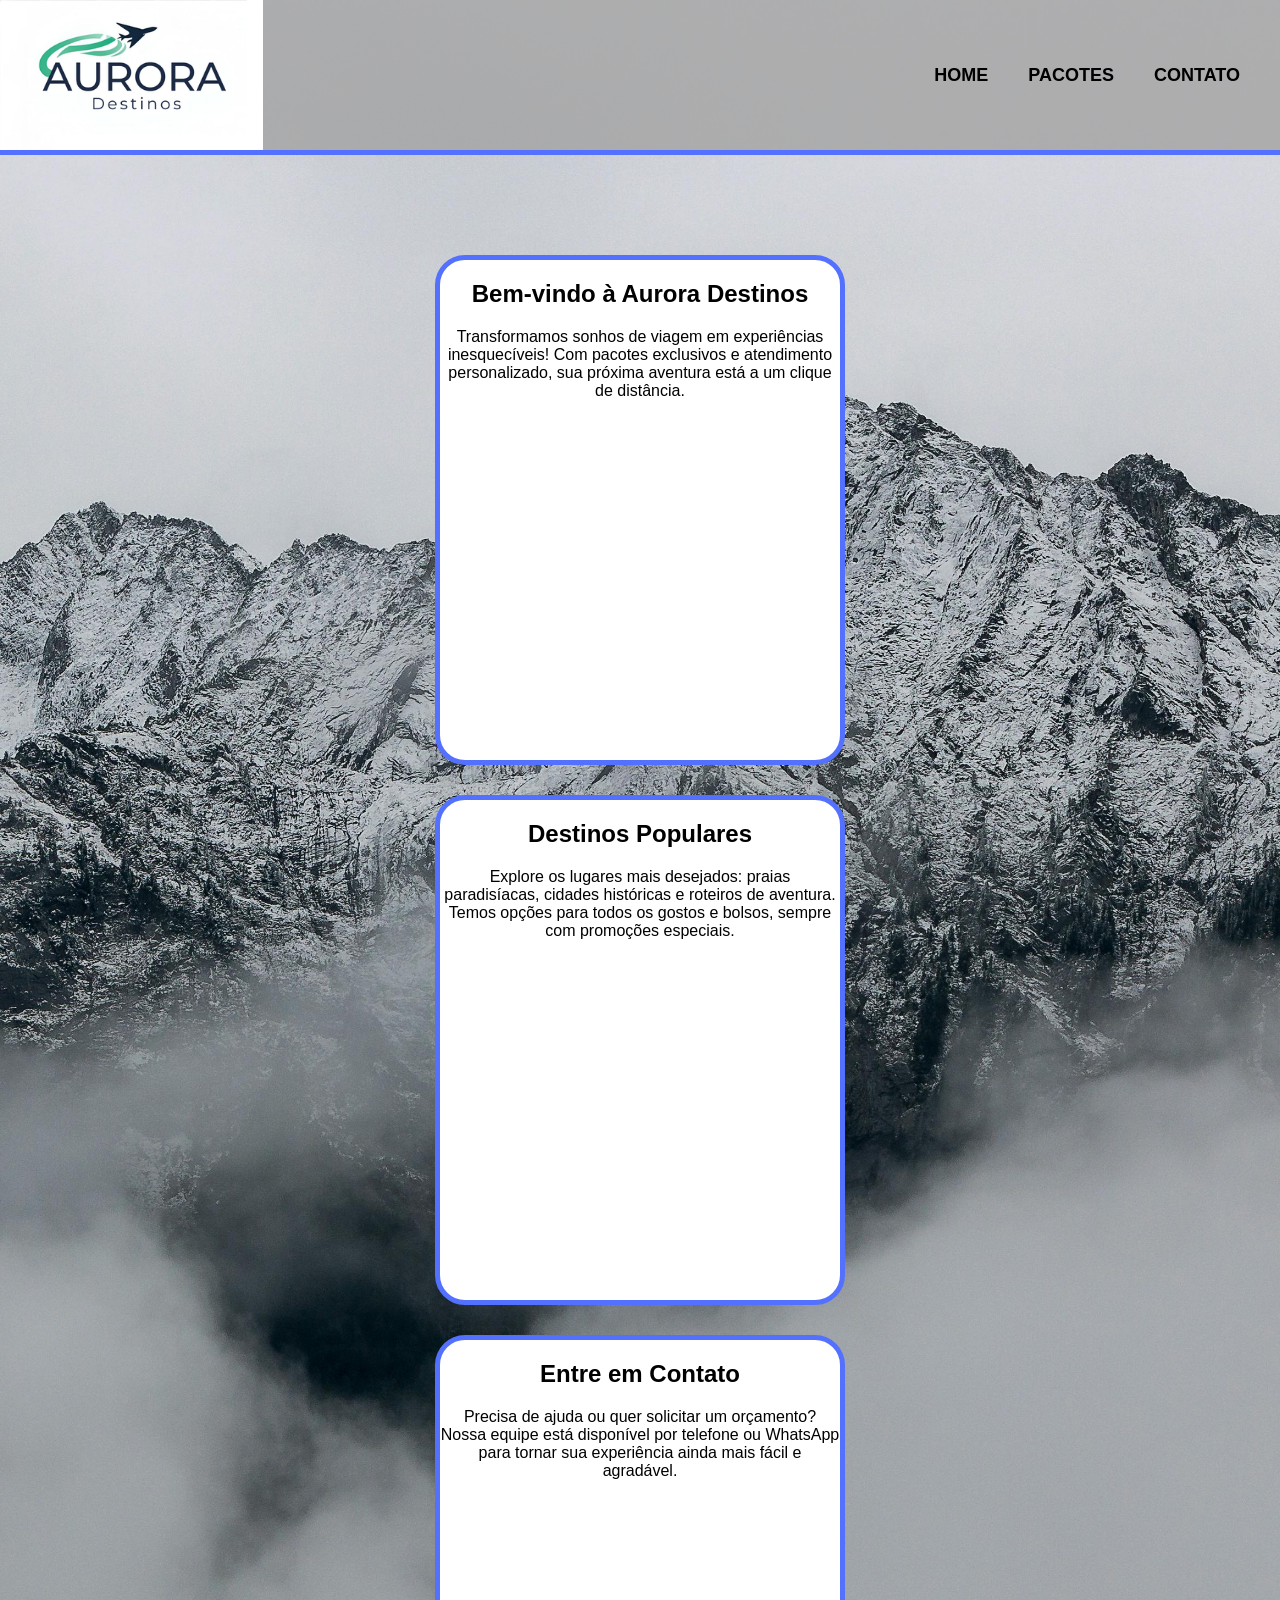
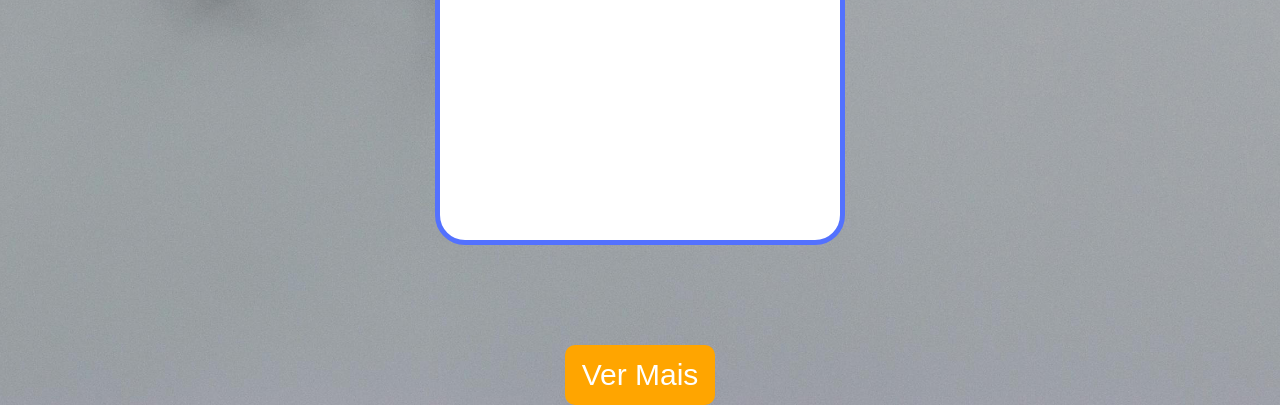
<file: projeto/index.html>
<!DOCTYPE html>
<html lang="pt-br">
<head>
    <meta charset="UTF-8">
    <meta name="viewport" content="width=device-width, initial-scale=1.0">

    
    <meta name="author" content="Daniel Schons Castro,Thomas uriel dos Santos Soares: softec">
    <meta name="description" content="Página inicial com apresentação de pacotes e serviços disponíveis. Confira nossas opções e saiba mais.">
    <meta name="keywords" content="pacotes, serviços, ofertas, viagens, produtos">

    <title>Home</title>

    <link rel="stylesheet" href="css/style.css">
</head>

<body>


<div id="header"></div>


<div class="maindiv">
    <article>
        <h2>Bem-vindo à Aurora Destinos</h2>
        <p>Transformamos sonhos de viagem em experiências inesquecíveis! Com pacotes exclusivos e atendimento personalizado, sua próxima aventura está a um clique de distância.</p>
    </article>
    
    <article>
        <h2>Destinos Populares</h2>
        <p>Explore os lugares mais desejados: praias paradisíacas, cidades históricas e roteiros de aventura. Temos opções para todos os gostos e bolsos, sempre com promoções especiais.</p>
    </article>
    
    <article>
        <h2>Entre em Contato</h2>
        <p>Precisa de ajuda ou quer solicitar um orçamento? Nossa equipe está disponível por telefone ou WhatsApp para tornar sua experiência ainda mais fácil e agradável.</p>
    </article>
</div>


    <button id="mainbutton" onclick="window.location.href='pacotes.html'">
        Ver Mais
    </button>
</main>

<script>
fetch("header.txt")
  .then(res => res.text())
  .then(data => {
    document.getElementById("header").innerHTML = data;
  });
</script>

</body>
</html>
</file>
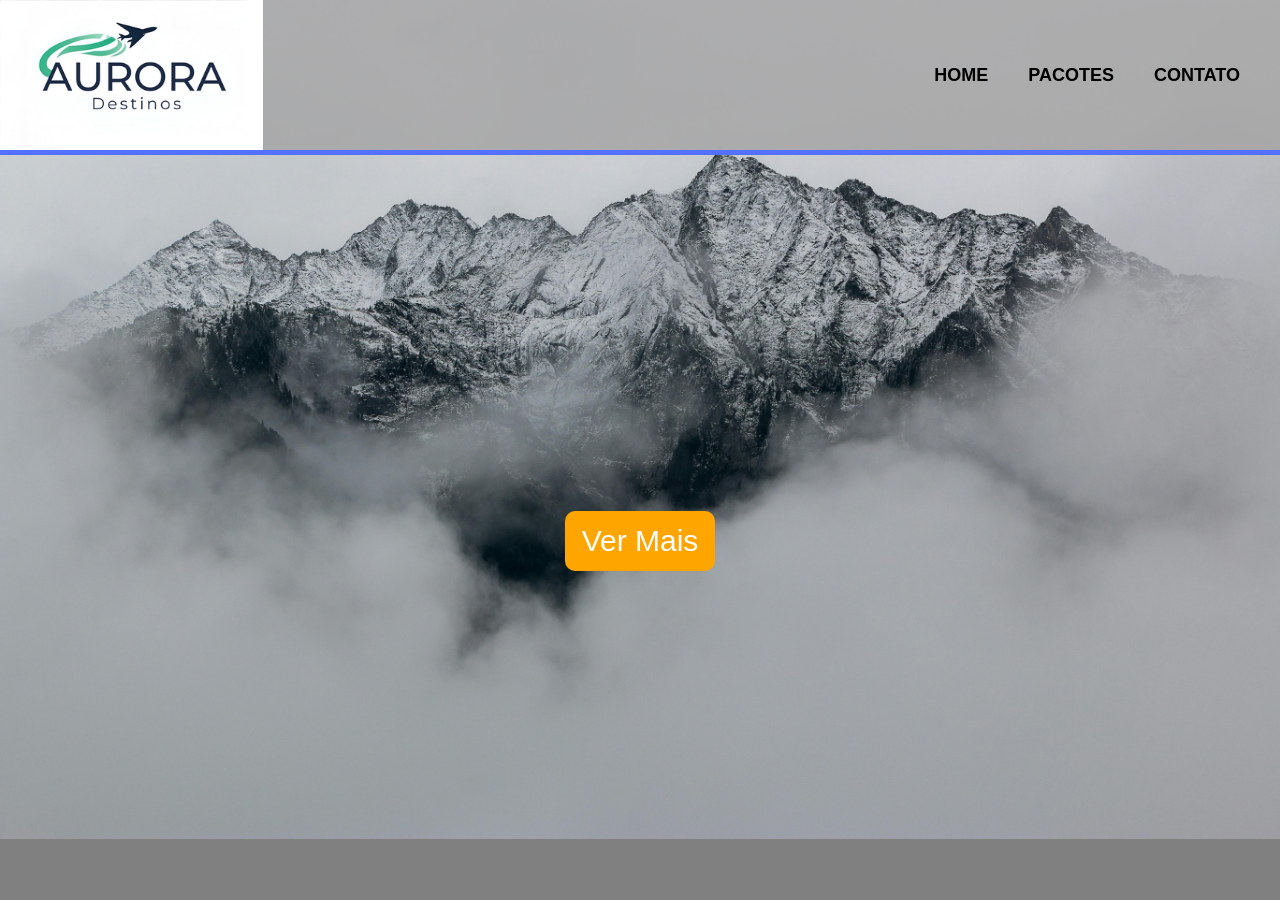
<file: projeto/3.html>
<!DOCTYPE html>
<html lang="PT-BR">
<head>
    <meta charset="UTF-8">
    <meta name="viewport" content="width=device-width, initial-scale=1.0">
    <link rel="stylesheet" href="css/style.css">

    <meta name="robots" content="noindex">
    <title>Document</title>
</head>

<script>
fetch("header.html")
  .then(response => response.text())
  .then(data => {
    document.getElementById("headerplaceholder").innerHTML = data;
  });
</script>
<body>
    <div id="headerplaceholder"></div>  
    
    <main>


        <div class="maindiv">
            <figure></figure>
            <figure></figure>
            <figure></figure>



        </div>
<button id="mainbutton" onclick="window.location.href='pacotes.html'" >Ver Mais</button>

    </main>
    



    
</body>
</html>
</file>
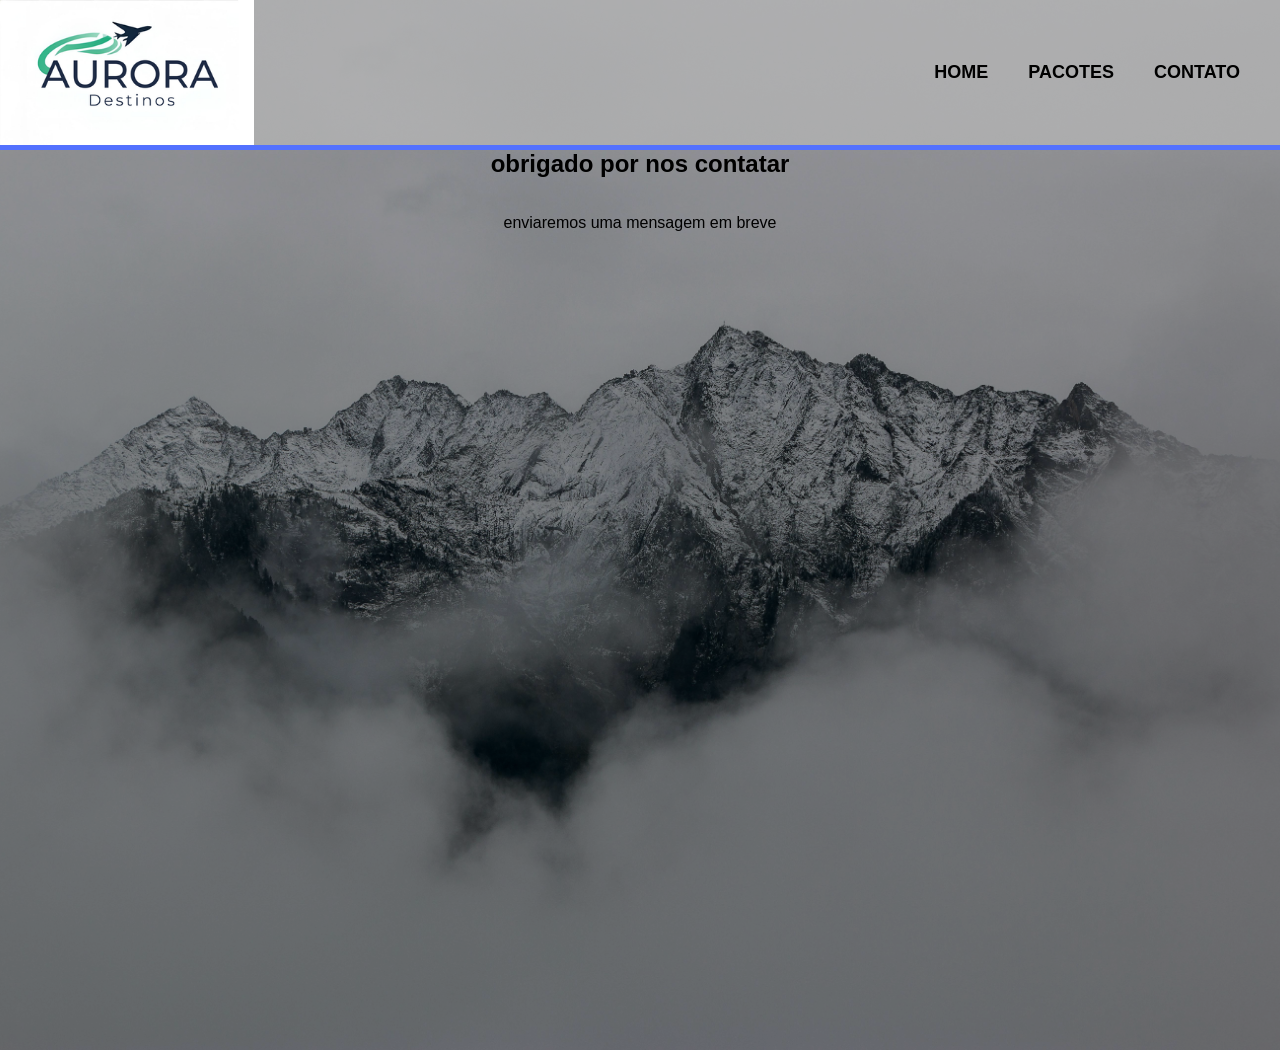
<file: projeto/contataremosembreve.html>
<!DOCTYPE html>
<html lang="pt-br">
<head>
  <meta charset="UTF-8">
  <meta name="viewport" content="width=device-width, initial-scale=1.0">
  <title>Contato</title>
<meta name="author" content="Daniel Schons Castro,Thomas uriel dos Santos Soares: softec">
    <meta name="description" content="contate nos para saber mais informaçoes e agendar sua viagem">
    <meta name="keywords" content="pacotes, serviços, ofertas, viagens, produtos">
    <meta name="robots" content="noindex,nofollow">
  
  <link rel="stylesheet" href="css/style.css">
  <link rel="stylesheet" href="css/contato.css">
</head>

<body>

<div id="header"></div>

<section class="hero">

  <div class="overlay"></div>

  <div class="center">

    

    <h1>obrigado por nos contatar</h1>
    <br>
<br>
    <aside>enviaremos uma mensagem em breve</aside>
  </div>

</section>

<script>
fetch("header.txt")
  .then(res => res.text())
  .then(data => {
    document.getElementById("header").innerHTML = data;
  });
</script>

</body>
</html>
</file>
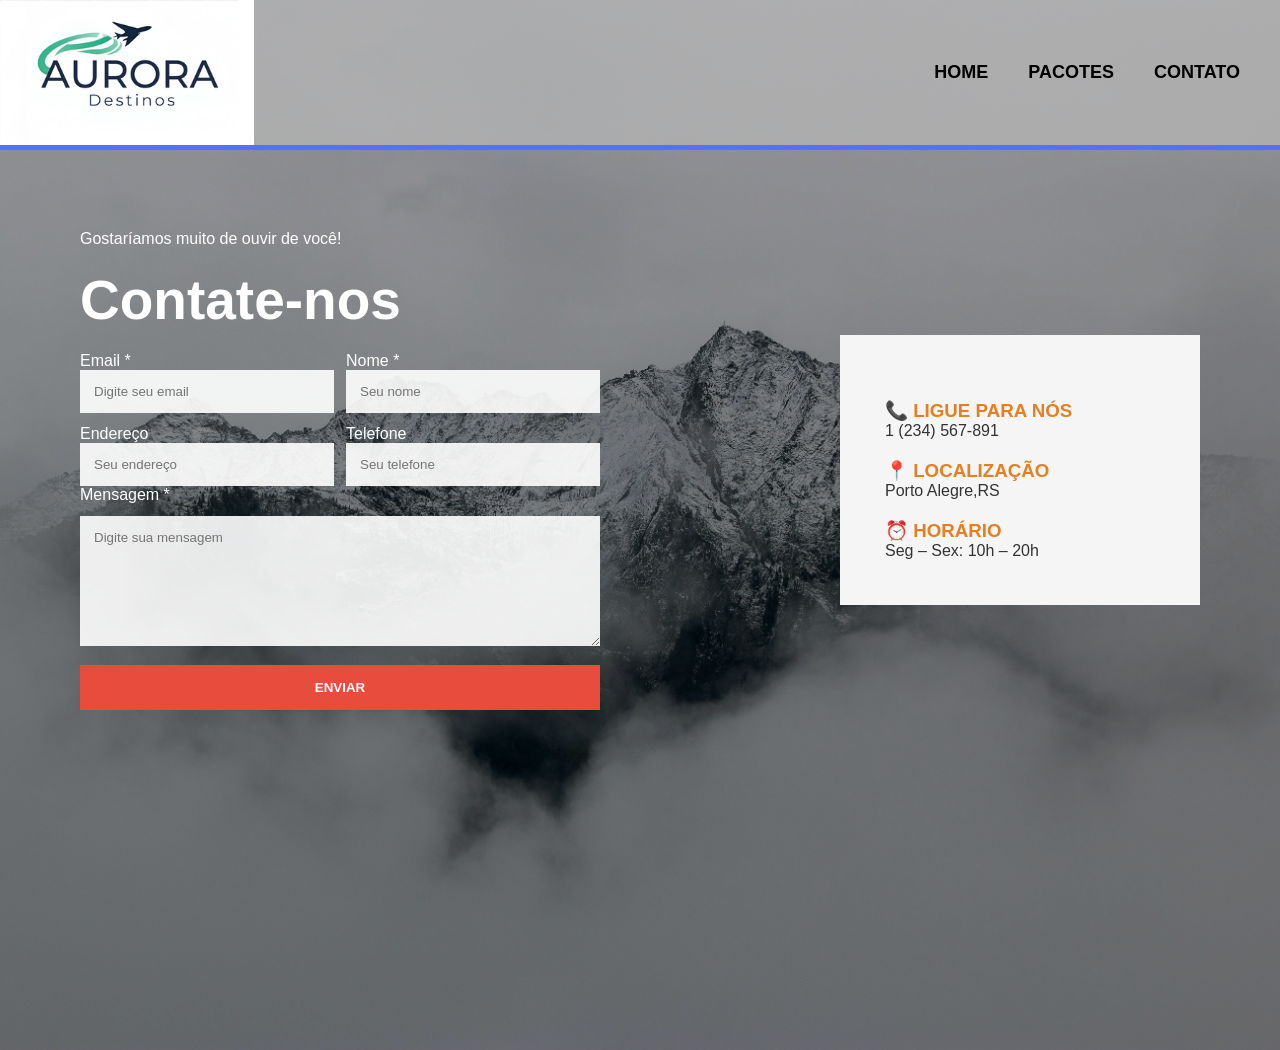
<file: projeto/contatenos.html>
<!DOCTYPE html>
<html lang="pt-br">
<head>
  <meta charset="UTF-8">
  <meta name="viewport" content="width=device-width, initial-scale=1.0">
  <title>Contato</title>
<meta name="author" content="Daniel Schons Castro,Thomas uriel dos Santos Soares: softec">
    <meta name="description" content="contate nos para saber mais informaçoes e agendar sua viagem">
    <meta name="keywords" content="pacotes, serviços, ofertas, viagens, produtos">

  
  <link rel="stylesheet" href="css/style.css">
  <link rel="stylesheet" href="css/contato.css">
</head>

<body>

<div id="header"></div>

<section class="hero">

  <div class="overlay"></div>

  <div class="content">

    <form class="left" method="GET" action="contataremosembreve.html"> <!--  subistituir por recievedata.php  -->
  <p>Gostaríamos muito de ouvir de você!</p>
  <h1>Contate-nos</h1>

  <div class="grid">
    <div class="form-group">
      <label for="email">Email *</label>
      <input 
        type="email" 
        id="email"
        name="email" 
        placeholder="Digite seu email"
        required
      >
    </div>
    
    <div class="form-group">
      <label for="name">Nome *</label>
      <input 
        type="text" 
        id="name"
        name="name" 
        placeholder="Seu nome"
        required
      >
    </div>
    
    <div class="form-group">
      <label for="address">Endereço</label>
      <input 
        type="text" 
        id="address"
        name="address" 
        placeholder="Seu endereço"
      >
    </div>
    
    <div class="form-group">
      <label for="phone">Telefone</label>
      <input 
        type="tel" 
        id="phone"
        name="phone" 
        placeholder="Seu telefone"
      >
    </div>
  </div>

  <div class="form-group">
    <label for="message">Mensagem *</label>
    <textarea 
      id="message"
      name="message" 
      placeholder="Digite sua mensagem"
      required
    ></textarea>
  </div>

  <button type="submit">ENVIAR</button>
</form>

    <aside  class="right">
      <div class="card">
        <h3>📞 LIGUE PARA NÓS</h3>
        <p>1 (234) 567-891</p>

        <h3>📍 LOCALIZAÇÃO</h3>
        <p>Porto Alegre,RS</p>

        <h3>⏰ HORÁRIO</h3>
        <p>Seg – Sex: 10h – 20h</p>
      </div>
    </div>

  </aside >

</section>

<script>
fetch("header.txt")
  .then(res => res.text())
  .then(data => {
    document.getElementById("header").innerHTML = data;





  })
  
const urlParams = new URLSearchParams(window.location.search);
const nomePacote = urlParams.get('pacote');
  
if (nomePacote != null){

document.getElementById("message").textContent = "eu estou interessado no pacote "+nomePacote
}
  ;
</script>

</body>
</html>
</file>
<file: projeto/css/style.css>
:root {
    --azul: #5371fe;
}

body {
    margin: 0;
    font-family: Arial, sans-serif;
    background-color: gray;
    background-image: url("../img/pexels-eberhardgross.jpg");
    background-size: cover;
    background-position: center 5%;
    background-repeat: no-repeat;
}

header {
    display: flex;
    align-items: center;
    justify-content: space-between;
    height: 150px;
    padding-right: 40px;
    background-color: rgba(163, 163, 163, 0.8);
    border-bottom: solid 5px var(--azul);
}

#logo {
    height: 100%;
    width: auto;
    object-fit: contain;
}

.menu {
    display: flex;
    gap: 40px;
}

.menu a {
    text-decoration: none;
    color: black;
    font-weight: bold;
    font-size: 18px;
    transition: 0.3s;
}

.menu a:hover {
    color: var(--azul);
}

article  {
    width: 400px;
    height: 500px;
    background-color: white;
    border: solid 5px var(--azul);
    border-radius: 30px;
    overflow: hidden;
    text-align: center;
}

article  img {
    width: 100%;
    height: 150px;
    object-fit: cover;
}

article  figcaption {
    padding: 10px;
}

.maindiv {
    display: flex;
    justify-content: center;
    margin: 150px 0;
    gap: 20px;
    flex-wrap: wrap;
}

#mainbutton {
    background-color: orange;
    border-radius: 10px;
    border: none;
    width: 150px;
    height: 60px;
    color: white;
    font-size: 30px;
    cursor: pointer;
    display: block;
    margin: 0 auto;
    transition: background-color 0.3s;
}

#mainbutton:hover {
    background-color: darkorange;
}

#mainformulario {
    background-color: rgb(80, 80, 80);
}


.center{
   align-items: center;
   justify-content: center;
   display: flex;
flex-direction: column;  

}

@media (max-width: 1800px) {
       .maindiv {
        flex-direction: column; 
        align-items: center;
        gap: 30px;
        margin: 100px 20px;
    }}
</file>
<file: projeto/css/contato.css>
* {
  margin: 0;
  padding: 0;
  box-sizing: border-box;
  font-family: Arial, sans-serif;
}

.hero {
  position: relative;
  min-height: 100vh;
  background: url("../img/pexels-eberhardgross.jpg") center/cover no-repeat;
}

.overlay {
  position: absolute;
  width: 100%;
  height: 100%;
  background: rgba(0,0,0,0.35);
}

.content {
  position: relative;
  display: flex;
  justify-content: space-between;
  padding: 80px;
  color: white;
}

.left {
  max-width: 520px;
}

.left h1 {
  font-size: 55px;
  margin: 20px 0;
}

.grid {
  display: grid;
  grid-template-columns: 1fr 1fr;
  gap: 12px;
}

input, textarea {
  padding: 14px;
  border: none;
  width: 100%;
  background: rgba(255,255,255,0.9);
}

textarea {
  margin-top: 12px;
  height: 130px;
}

button {
  margin-top: 15px;
  width: 100%;
  padding: 15px;
  background: #e74c3c;
  color: white;
  border: none;
  font-weight: bold;
  cursor: pointer;
}

.right {
  display: flex;
  align-items: center;
}

.card {
  background: #f5f5f5;
  color: #333;
  padding: 45px;
  width: 360px;
}

.card h3 {
  color: #e67e22;
  margin-top: 20px;
}

@media (max-width: 900px) {
  .content {
    flex-direction: column;
    gap: 40px;
  }

  .grid {
    grid-template-columns: 1fr;
  }
}
</file>
